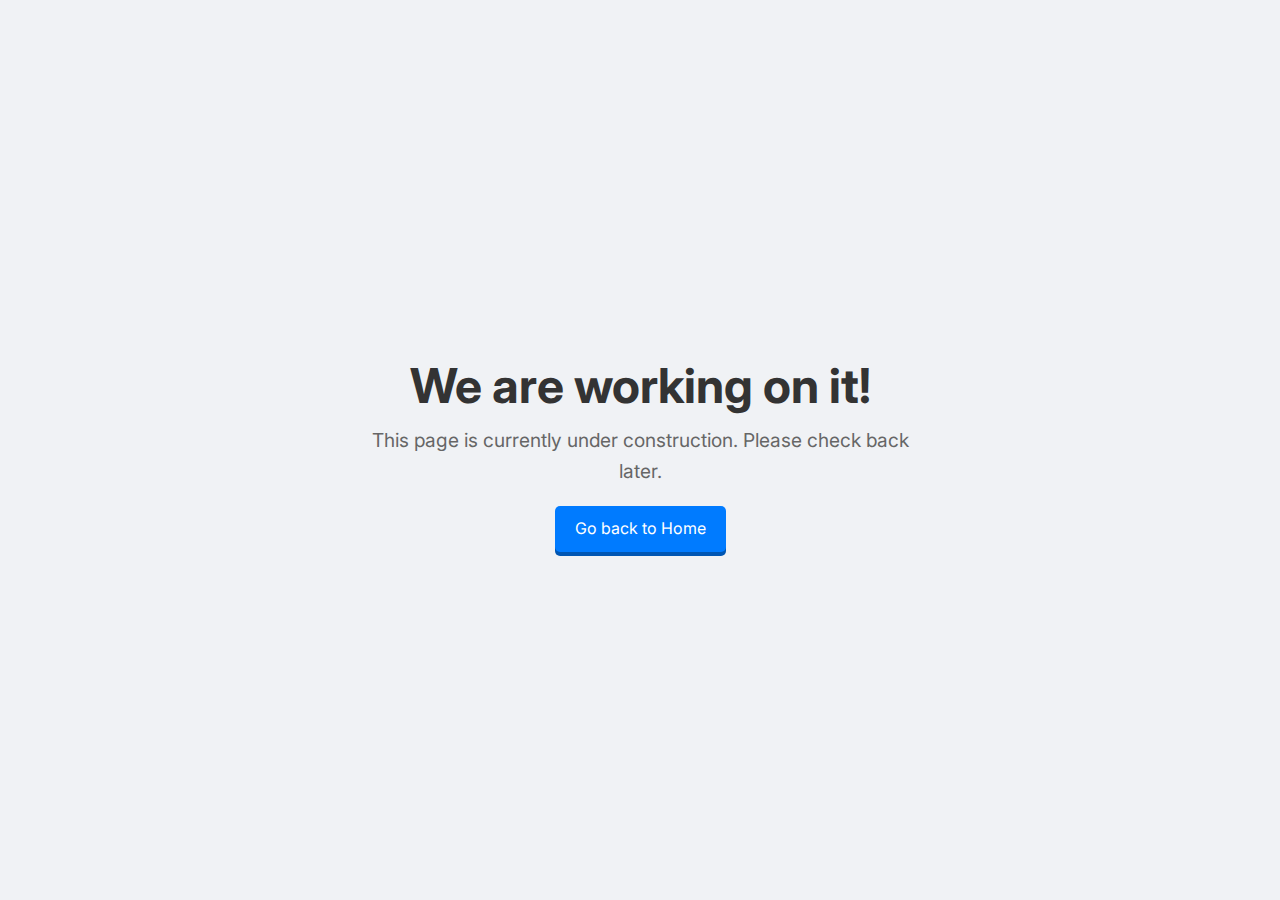
<file: wip.html>
<!DOCTYPE html>
<html lang="en">
<head>
    <meta charset="UTF-8">
    <meta name="viewport" content="width=device-width, initial-scale=1.0">
    <title>Under Construction</title>
    <link rel="stylesheet" href="styles.css">
    <link href="https://fonts.googleapis.com/css2?family=Inter:wght@300;400;500;600;700&display=swap" rel="stylesheet">
    <style>
        body {
            display: flex;
            justify-content: center;
            align-items: center;
            height: 100vh;
            background-color: #f0f2f5;
            text-align: center;
            font-family: 'Inter', sans-serif;
        }
        .container {
            max-width: 600px;
        }
        h1 {
            font-size: 3rem;
            color: #333;
        }
        p {
            font-size: 1.2rem;
            color: #666;
        }
        a {
            display: inline-block;
            margin-top: 20px;
            padding: 10px 20px;
            background-color: #007bff;
            color: white;
            text-decoration: none;
            border-radius: 5px;
            box-shadow: 0 4px #0056b3;
            transition: transform 0.3s ease;
        }
        a:hover {
            transform: translateY(-4px);
        }
    </style>
</head>
<body>
    <div class="container">
        <h1>We are working on it!</h1>
        <p>This page is currently under construction. Please check back later.</p>
        <a href="index.html">Go back to Home</a>
    </div>
</body>
</html>
</file>
<file: styles.css>
/* Reset and Base Styles */
* {
    margin: 0;
    padding: 0;
    box-sizing: border-box;
}

:root {
    --primary-color: #2563eb;
    --secondary-color: #7c3aed;
    --accent-color: #10b981;
    --text-primary: #1f2937;
    --text-secondary: #6b7280;
    --bg-primary: #ffffff;
    --bg-secondary: #f8fafc;
    --bg-dark: #0f172a;
    --border-color: #e5e7eb;
    --gradient-primary: linear-gradient(135deg, #667eea 0%, #764ba2 100%);
    --gradient-secondary: linear-gradient(135deg, #f093fb 0%, #f5576c 100%);
    --gradient-accent: linear-gradient(135deg, #4facfe 0%, #00f2fe 100%);
    --shadow-sm: 0 1px 2px 0 rgba(0, 0, 0, 0.05);
    --shadow-md: 0 4px 6px -1px rgba(0, 0, 0, 0.1);
    --shadow-lg: 0 10px 15px -3px rgba(0, 0, 0, 0.1);
    --shadow-xl: 0 20px 25px -5px rgba(0, 0, 0, 0.1);
    --border-radius: 12px;
    --transition: all 0.3s cubic-bezier(0.4, 0, 0.2, 1);
    --bg-primary-translucent: rgba(255, 255, 255, 0.95);
    --bg-navbar-scrolled: rgba(255, 255, 255, 0.98);
}

body {
    font-family: 'Inter', sans-serif;
    line-height: 1.6;
    color: var(--text-primary);
    background-color: var(--bg-primary);
    overflow-x: hidden;
    transition: background-color 0.3s ease, color 0.3s ease;
}

body.dark-mode {
    --primary-color: #528eff;
    --secondary-color: #9f7aea;
    --text-primary: #f8fafc;
    --text-secondary: #94a3b8;
    --bg-primary: #0f172a;
    --bg-secondary: #1e293b;
    --border-color: #334155;
    --shadow-md: 0 4px 6px -1px rgba(0, 0, 0, 0.4);
    --shadow-lg: 0 10px 15px -3px rgba(0, 0, 0, 0.4);
    --bg-primary-translucent: rgba(15, 23, 42, 0.85);
    --bg-navbar-scrolled: rgba(15, 23, 42, 0.95);
}

.container {
    max-width: 1200px;
    margin: 0 auto;
    padding: 0 20px;
}

/* Navigation */
.navbar {
    position: fixed;
    top: 0;
    width: 100%;
    background: var(--bg-primary-translucent);
    backdrop-filter: blur(10px);
    border-bottom: 1px solid var(--border-color);
    z-index: 1000;
    transition: var(--transition);
}

.nav-container {
    display: flex;
    justify-content: space-between;
    align-items: center;
    padding: 0.5rem 2rem;
    max-width: 1400px;
    margin: 0 auto;
}

.nav-logo {
    display: flex;
    align-items: center;
}

.logo-image {
    width: 120px;
    height: auto;
    transition: var(--transition);
}

.logo-image:hover {
    transform: scale(1.05);
}

.nav-menu {
    display: flex;
    gap: 1.5rem;
    align-items: center;
}

.nav-link {
    text-decoration: none;
    color: var(--text-primary);
    font-weight: 500;
    padding: 0.5rem 1rem;
    border-radius: var(--border-radius);
    transition: var(--transition);
    position: relative;
    overflow: hidden;
}

.nav-link::before {
    content: '';
    position: absolute;
    top: 0;
    left: -100%;
    width: 100%;
    height: 100%;
    background: var(--gradient-primary);
    transition: var(--transition);
    z-index: -1;
}

.nav-link:hover::before {
    left: 0;
}

.nav-link:hover {
    color: white;
    transform: translateY(-2px);
}

.nav-link.active {
    background: var(--gradient-primary);
    color: white;
    box-shadow: var(--shadow-sm);
}

/* Theme Switcher */
.theme-switcher {
    display: flex;
    align-items: center;
    margin-left: 1rem;
}

.theme-toggle-button {
    cursor: pointer;
    background: var(--bg-secondary);
    border: 1px solid var(--border-color);
    width: 50px;
    height: 28px;
    border-radius: 30px;
    position: relative;
    display: flex;
    align-items: center;
    justify-content: space-around;
    padding: 0 5px;
    transition: var(--transition);
}

.theme-toggle-button::before {
    content: '';
    position: absolute;
    width: 20px;
    height: 20px;
    border-radius: 50%;
    background: var(--primary-color);
    top: 3px;
    left: 4px;
    transition: var(--transition);
}

body.dark-mode .theme-toggle-button::before {
    transform: translateX(22px);
    background: var(--secondary-color);
}

.theme-toggle-button i {
    font-size: 14px;
    transition: var(--transition);
}

.fa-sun { color: #facc15; }
.fa-moon { color: #e2e8f0; }

body.dark-mode .fa-sun { opacity: 0; transform: scale(0.5); }
body:not(.dark-mode) .fa-moon { opacity: 0; transform: scale(0.5); }

.nav-toggle {
    display: none;
    flex-direction: column;
    cursor: pointer;
}

.nav-toggle span {
    width: 25px;
    height: 3px;
    background: var(--text-primary);
    margin: 3px 0;
    transition: var(--transition);
}

/* Hero Section */
.hero {
    min-height: 100vh;
    display: flex;
    align-items: center;
    position: relative;
    background: var(--gradient-primary);
    overflow: hidden;
}

.hero-background {
    position: absolute;
    top: 0;
    left: 0;
    width: 100%;
    height: 100%;
    z-index: 1;
}

.floating-shapes {
    position: absolute;
    width: 100%;
    height: 100%;
}

.shape {
    position: absolute;
    border-radius: 50%;
    background: rgba(255, 255, 255, 0.1);
    animation: float 6s ease-in-out infinite;
}

.shape-1 {
    width: 80px;
    height: 80px;
    top: 20%;
    left: 10%;
    animation-delay: 0s;
}

.shape-2 {
    width: 120px;
    height: 120px;
    top: 60%;
    right: 15%;
    animation-delay: 2s;
}

.shape-3 {
    width: 60px;
    height: 60px;
    bottom: 20%;
    left: 20%;
    animation-delay: 4s;
}

.shape-4 {
    width: 100px;
    height: 100px;
    top: 30%;
    right: 30%;
    animation-delay: 1s;
}

@keyframes float {
    0%, 100% { transform: translateY(0px) rotate(0deg); }
    50% { transform: translateY(-20px) rotate(180deg); }
}

.hero-content {
    display: grid;
    grid-template-columns: 1fr 1fr;
    gap: 4rem;
    align-items: center;
    position: relative;
    z-index: 2;
    max-width: 1200px;
    margin: 0 auto;
    padding: 0 2rem;
    overflow-x: hidden;
}

.hero-text {
    color: white;
}

.hero-title {
    font-size: 3.5rem;
    font-weight: 700;
    line-height: 1.2;
    margin-bottom: 1.5rem;
}

.title-line {
    display: block;
    transform: translateY(50px);
    opacity: 0;
    animation: slideUp 0.8s ease-out forwards;
}

.title-line:nth-child(2) {
    animation-delay: 0.2s;
}

.title-line:nth-child(3) {
    animation-delay: 0.4s;
}

.highlight {
    background: var(--gradient-secondary);
    -webkit-background-clip: text;
    -webkit-text-fill-color: transparent;
    background-clip: text;
}

@keyframes slideUp {
    to {
        transform: translateY(0);
        opacity: 1;
    }
}

.hero-subtitle {
    font-size: 1.2rem;
    max-width: 600px;
    margin-bottom: 2rem;
    animation: fadeIn 1s ease-out 0.6s forwards;
    opacity: 0;
}

@keyframes fadeIn {
    to {
        opacity: 1;
    }
}

.hero-buttons {
    display: flex;
    gap: 1rem;
    animation: fadeIn 1s ease-out 0.8s forwards;
    opacity: 0;
}

.btn {
    padding: 0.8rem 1.8rem;
    border: none;
    border-radius: var(--border-radius);
    font-weight: 600;
    cursor: pointer;
    transition: var(--transition);
    display: inline-flex;
    align-items: center;
    gap: 0.5rem;
}

.btn-3d {
    position: relative;
    transform-style: preserve-3d;
}
.btn-3d:hover {
    transform: translateY(-3px);
}

.btn-primary {
    background: white;
    color: var(--primary-color);
}
.btn-primary:hover {
    background: #f0f2f5;
    box-shadow: var(--shadow-md);
}

.btn-secondary {
    background: transparent;
    color: white;
    border: 2px solid white;
}
.btn-secondary:hover {
    background: rgba(255, 255, 255, 0.1);
}

.hero-visual {
    display: flex;
    justify-content: center;
    align-items: center;
    perspective: 1000px;
    overflow: visible;
}

.research-cube {
    width: 200px;
    height: 200px;
    transform-style: preserve-3d;
    animation: cubeRotate 20s infinite linear;
}

.cube-face {
    position: absolute;
    width: 200px;
    height: 200px;
    background: rgba(255, 255, 255, 0.1);
    border: 1px solid rgba(255, 255, 255, 0.2);
    display: flex;
    flex-direction: column;
    justify-content: center;
    align-items: center;
    color: white;
    font-size: 1.2rem;
    font-weight: 500;
    transition: background 0.3s ease;
}
.cube-face:hover {
    background: rgba(255, 255, 255, 0.2);
}
.cube-face i {
    font-size: 2.5rem;
    margin-bottom: 0.5rem;
}
.front { transform: translateZ(100px); }
.back { transform: translateZ(-100px) rotateY(180deg); }
.right { transform: translateX(100px) rotateY(90deg); }
.left { transform: translateX(-100px) rotateY(-90deg); }
.top { transform: translateY(-100px) rotateX(90deg); }
.bottom { transform: translateY(100px) rotateX(-90deg); }

@keyframes cubeRotate {
    from { transform: rotateY(0deg) rotateX(0deg); }
    to { transform: rotateY(360deg) rotateX(360deg); }
}

/* News Section */
.news-section {
    padding: 100px 0;
    background: var(--bg-secondary);
    transition: background-color 0.3s ease;
}

.section-header {
    text-align: center;
    margin-bottom: 50px;
}

.section-title {
    font-size: 2.5rem;
    font-weight: 700;
    margin-bottom: 1rem;
    color: var(--text-primary);
    background: var(--gradient-primary);
    -webkit-background-clip: text;
    -webkit-text-fill-color: transparent;
    background-clip: text;
}

.section-subtitle {
    font-size: 1.1rem;
    color: var(--text-secondary);
    max-width: 600px;
    margin: 0 auto;
}

.news-grid {
    display: grid;
    grid-template-columns: repeat(auto-fit, minmax(300px, 1fr));
    gap: 30px;
}

.news-card {
    background: var(--bg-primary);
    border-radius: var(--border-radius);
    overflow: hidden;
    box-shadow: var(--shadow-md);
    transition: var(--transition);
    border: 1px solid var(--border-color);
}

.news-card:hover {
    transform: translateY(-10px);
    box-shadow: var(--shadow-lg);
}

.news-image {
    position: relative;
}

.news-image img {
    width: 100%;
    height: 200px;
    object-fit: cover;
    transition: var(--transition);
}
.news-card:hover .news-image img {
    transform: scale(1.05);
}

.news-category {
    position: absolute;
    top: 15px;
    left: 15px;
    background: var(--primary-color);
    color: white;
    padding: 5px 10px;
    border-radius: 5px;
    font-size: 0.8rem;
    font-weight: 600;
}

.news-content {
    padding: 25px;
}

.news-content h3 {
    margin-bottom: 0.5rem;
    color: var(--text-primary);
    transition: color 0.3s ease;
}

.news-content h3:hover {
    color: var(--primary-color);
}

.news-content p {
    color: var(--text-secondary);
    font-size: 0.95rem;
}

.news-meta {
    margin-top: 1rem;
    color: var(--text-secondary);
    font-size: 0.9rem;
    display: flex;
    gap: 1rem;
}

.news-meta span {
    display: flex;
    align-items: center;
    gap: 5px;
}

.read-more {
    display: inline-block;
    margin-top: 1rem;
    color: var(--primary-color);
    text-decoration: none;
    font-weight: 600;
}
.read-more i {
    transition: var(--transition);
}
.read-more:hover i {
    transform: translateX(5px);
}

/* Redesigned About Section */
.about-section {
    padding: 100px 0;
    background-color: var(--bg-primary);
    position: relative;
    overflow: hidden;
}

.about-section::before {
    content: '';
    position: absolute;
    top: 50%;
    left: -10%;
    width: 600px;
    height: 600px;
    background-image: radial-gradient(circle, var(--primary-color), transparent 60%);
    transform: translateY(-50%);
    opacity: 0.05;
    transition: var(--transition);
}

body.dark-mode .about-section::before {
    opacity: 0.1;
}

.about-grid-layout {
    display: grid;
    grid-template-columns: minmax(0, 2fr) minmax(0, 1fr);
    gap: 50px;
    align-items: center;
}

.about-main-content .about-text-block {
    margin-bottom: 2.5rem;
}

.about-main-content .about-text-block:last-child {
    margin-bottom: 0;
}

.about-text-block h3 {
    font-size: 1.8rem;
    font-weight: 700;
    margin-bottom: 1rem;
    color: var(--text-primary);
    display: flex;
    align-items: center;
    gap: 10px;
}

.about-text-block h3::before {
    content: '';
    display: block;
    width: 10px;
    height: 10px;
    border-radius: 50%;
    background-color: var(--primary-color);
}

.about-text-block p {
    font-size: 1.1rem;
    line-height: 1.8;
    color: var(--text-secondary);
    padding-left: 20px;
    border-left: 2px solid var(--border-color);
}

.about-sidebar .about-image {
    margin-bottom: 30px;
}

.about-sidebar .image-placeholder {
    width: 100%;
    padding-top: 100%;
    border-radius: var(--border-radius);
    background: var(--bg-secondary);
    position: relative;
    box-shadow: 0 0 0 10px var(--bg-primary), 0 0 0 12px var(--border-color);
    transition: var(--transition);
}

.about-sidebar .image-placeholder:hover {
    transform: scale(1.05);
    box-shadow: 0 0 0 5px var(--bg-primary), 0 0 0 7px var(--primary-color);
}

.image-placeholder img {
    position: absolute;
    top: 0;
    left: 0;
    width: 100%;
    height: 100%;
    object-fit: cover;
    border-radius: var(--border-radius);
    transition: var(--transition);
}

.image-placeholder span {
    position: absolute;
    bottom: 15px;
    right: 15px;
    padding: 5px 12px;
    background: var(--bg-primary-translucent);
    border-radius: 8px;
    backdrop-filter: blur(5px);
    font-weight: 600;
}

.about-stats .stats-grid {
    display: grid;
    grid-template-columns: 1fr 1fr;
    gap: 15px;
}

.about-stats .stat-item {
    background-color: var(--bg-primary-translucent);
    backdrop-filter: blur(10px);
    border: 1px solid var(--border-color);
    border-radius: var(--border-radius);
    padding: 20px;
    text-align: center;
    transition: var(--transition);
}

.about-stats .stat-item:hover {
    transform: translateY(-5px);
    background-color: var(--primary-color);
    color: white;
}

.about-stats .stat-item:hover .stat-number,
.about-stats .stat-item:hover .stat-label,
.about-stats .stat-item:hover .stat-icon i {
    color: white;
}

.about-stats .stat-icon i {
    font-size: 1.8rem;
    color: var(--primary-color);
    transition: var(--transition);
}

.about-stats .stat-number {
    font-size: 1.8rem;
    font-weight: 700;
    margin: 5px 0;
    transition: var(--transition);
}

.about-stats .stat-label {
    font-size: 0.9rem;
    color: var(--text-secondary);
    transition: var(--transition);
}

.about-pillars {
    margin-top: 80px;
    padding-top: 50px;
    border-top: 1px solid var(--border-color);
}

.pillars-title {
    text-align: center;
    font-size: 2rem;
    font-weight: 700;
    margin-bottom: 40px;
}

.about-pillars .research-pillars {
    display: grid;
    grid-template-columns: repeat(4, 1fr);
    gap: 30px;
}

.about-pillars .pillar {
    text-align: center;
    padding: 20px;
    border-radius: var(--border-radius);
    background: var(--bg-secondary);
    border: 1px solid var(--border-color);
    transition: var(--transition);
    position: relative;
    overflow: hidden;
}

.about-pillars .pillar:hover {
    transform: translateY(-10px);
    box-shadow: var(--shadow-lg);
}

.about-pillars .pillar .pillar-icon {
    font-size: 2.5rem;
    color: var(--accent-color);
    margin-bottom: 1rem;
    display: inline-block;
    transition: var(--transition);
}

.about-pillars .pillar:hover .pillar-icon {
    transform: scale(1.2);
}

.about-pillars .pillar h4 {
    font-size: 1.2rem;
    font-weight: 600;
    margin-bottom: 0.5rem;
    color: var(--text-primary);
}

.about-pillars .pillar p {
    color: var(--text-secondary);
    font-size: 0.95rem;
    line-height: 1.6;
}

@media (max-width: 992px) {
    .about-grid-layout {
        grid-template-columns: 1fr;
        gap: 40px;
    }
    
    .about-pillars .research-pillars {
        grid-template-columns: repeat(2, 1fr);
    }
}

@media (max-width: 768px) {
    .about-pillars .research-pillars {
        grid-template-columns: 1fr;
    }
}

/* Faculty Section */
.faculty-section {
    padding: 100px 0;
    background-color: var(--bg-secondary);
}

.faculty-grid {
    display: grid;
    grid-template-columns: repeat(auto-fit, minmax(320px, 1fr));
    gap: 30px;
    margin-top: 50px;
}

.faculty-card {
    background: var(--bg-primary);
    border-radius: var(--border-radius);
    box-shadow: var(--shadow-md);
    text-align: center;
    padding: 40px 20px;
    transition: var(--transition);
    border: 1px solid var(--border-color);
}

.faculty-card:hover {
    transform: translateY(-10px);
    box-shadow: var(--shadow-lg);
}

.faculty-image-placeholder {
    width: 120px;
    height: 120px;
    border-radius: 50%;
    background: var(--gradient-accent);
    margin: 0 auto 20px;
    display: flex;
    justify-content: center;
    align-items: center;
    overflow: hidden;
    box-shadow: 0 5px 15px rgba(0, 123, 255, 0.18);
    border: 3px solid var(--bg-primary);
    transition: box-shadow 0.3s, border 0.3s;
}

.faculty-image-placeholder img {
    width: 100%;
    height: 100%;
    object-fit: cover;
    border-radius: 50%;
    display: block;
}

.faculty-card:hover .faculty-image-placeholder {
    box-shadow: 0 8px 24px rgba(37,99,235,0.18);
    border: 3px solid var(--primary-color);
}

.faculty-info .faculty-name {
    font-size: 1.5rem;
    font-weight: 600;
    margin-bottom: 5px;
    color: var(--text-primary);
}

.faculty-info .faculty-role {
    font-size: 1rem;
    font-weight: 500;
    color: var(--primary-color);
    margin-bottom: 10px;
    text-transform: uppercase;
    letter-spacing: 1px;
}

.faculty-info .faculty-title {
    font-size: 0.9rem;
    color: var(--text-secondary);
    line-height: 1.6;
}

/* Contact Section */
.contact-section {
    padding: 100px 0;
    background-color: var(--bg-primary);
    transition: background-color 0.3s ease;
}

.contact-content {
    display: grid;
    grid-template-columns: 1fr 1.2fr;
    gap: 60px;
    align-items: flex-start;
}

.contact-info h2 {
    font-size: 2.5rem;
    font-weight: 700;
    margin-bottom: 1rem;
    color: var(--text-primary);
}

.contact-info p {
    font-size: 1.1rem;
    line-height: 1.7;
    color: var(--text-secondary);
    margin-bottom: 2.5rem;
}

.contact-details {
    display: flex;
    flex-direction: column;
    gap: 1.5rem;
}

.contact-item {
    display: flex;
    align-items: flex-start;
    gap: 1rem;
}

.contact-item i {
    font-size: 1.2rem;
    color: var(--primary-color);
    margin-top: 5px;
}

.contact-item h4 {
    margin-bottom: 0.25rem;
    color: var(--text-primary);
}

.contact-item p {
    color: var(--text-secondary);
    margin-bottom: 0;
}

.contact-item a {
    color: var(--primary-color);
    text-decoration: none;
    transition: var(--transition);
}

.contact-item a:hover {
    text-decoration: underline;
}

.contact-form {
    background: rgba(255,255,255,0.7);
    backdrop-filter: blur(12px);
    box-shadow: 0 8px 32px 0 rgba(31, 38, 135, 0.15);
    border-radius: 20px;
    border: 1.5px solid var(--border-color);
    padding: 3rem 2rem;
    transition: background 0.3s, box-shadow 0.3s;
    position: relative;
    z-index: 2;
}
body.dark-mode .contact-form {
    background: rgba(15,23,42,0.85);
    box-shadow: 0 8px 32px 0 rgba(16, 24, 39, 0.35);
    border: 1.5px solid var(--border-color);
}
.contact-form h3 {
    font-size: 2rem;
    font-weight: 700;
    margin-bottom: 0.5rem;
    color: var(--primary-color);
    letter-spacing: 0.5px;
}
.contact-form p {
    font-size: 1.08rem;
    margin-bottom: 2rem;
    color: var(--text-secondary);
}
.form-group {
    margin-bottom: 1.5rem;
}
.form-group input,
.form-group textarea,
.form-group select {
    width: 100%;
    padding: 1.1rem 1.2rem;
    border-radius: 14px;
    border: 1.5px solid var(--border-color);
    background: rgba(255,255,255,0.85);
    color: var(--text-primary);
    font-size: 1.05rem;
    transition: border 0.3s, background 0.3s;
    box-shadow: 0 1px 4px rgba(0,0,0,0.03);
}
body.dark-mode .form-group input,
body.dark-mode .form-group textarea,
body.dark-mode .form-group select {
    background: rgba(30,41,59,0.95);
    color: var(--text-primary);
}
.form-group input:focus,
.form-group textarea:focus,
.form-group select:focus {
    border-color: var(--primary-color);
    background: rgba(79,172,254,0.08);
    outline: none;
    box-shadow: 0 0 0 3px rgba(37, 99, 235, 0.13);
}
.contact-form .btn {
    width: 100%;
    padding: 1rem 0;
    font-size: 1.1rem;
    border-radius: 14px;
    margin-top: 0.5rem;
    box-shadow: 0 2px 8px rgba(37,99,235,0.08);
}

/* Footer */
.footer {
    background: var(--bg-secondary);
    color: var(--text-secondary);
    padding: 4rem 0 2rem;
    border-top: 1px solid var(--border-color);
}

.footer-content {
    display: grid;
    grid-template-columns: repeat(auto-fit, minmax(220px, 1fr));
    gap: 2rem;
}

.footer-section h3,
.footer-section h4 {
    color: var(--text-primary);
    margin-bottom: 1rem;
}

.footer-section p {
    margin-bottom: 1rem;
}

.footer-section ul {
    list-style: none;
}

.footer-section ul li {
    margin-bottom: 0.75rem;
}

.footer-section ul li a {
    text-decoration: none;
    color: var(--text-secondary);
    transition: var(--transition);
}

.footer-section ul li a:hover {
    color: var(--primary-color);
}

.social-links {
    display: flex;
    gap: 0.75rem;
    margin-top: 1rem;
}

.social-links a {
    display: inline-block;
    width: 40px;
    height: 40px;
    line-height: 40px;
    text-align: center;
    border-radius: 50%;
    background-color: var(--bg-primary);
    color: var(--text-secondary);
    margin-right: 0.5rem;
    transition: var(--transition);
    box-shadow: var(--shadow-sm);
}

.social-links a:hover {
    background: var(--primary-color);
    color: white;
    transform: translateY(-3px);
}

.footer-bottom {
    text-align: center;
    margin-top: 3rem;
    padding-top: 2rem;
    border-top: 1px solid var(--border-color);
}

/* Responsive Design */
@media (max-width: 992px) {
    .contact-content {
        grid-template-columns: 1fr;
    }
}

@media (max-width: 768px) {
    .nav-menu {
        position: fixed;
        top: 0;
        right: -100%;
        width: 100vw;
        height: 100vh;
        flex-direction: column;
        background: var(--bg-primary);
        padding: 5rem 2rem 2rem 2rem;
        gap: 2rem;
        transition: right 0.5s cubic-bezier(0.23, 1, 0.32, 1);
        z-index: 2000;
        box-shadow: 0 8px 32px rgba(0,0,0,0.18);
        align-items: flex-start;
    }
    .nav-menu.active {
        right: 0;
    }
    .nav-toggle {
        display: flex;
        z-index: 2100;
    }
    .navbar {
        position: fixed;
        width: 100vw;
        left: 0;
        z-index: 2200;
    }
    .hero-content {
        grid-template-columns: 1fr;
        text-align: center;
        padding: 2.5rem 1rem 2rem 1rem;
        gap: 2rem;
    }
    .hero-title {
        font-size: 2.1rem;
        line-height: 1.15;
    }
    .hero-subtitle {
        font-size: 1rem;
        margin-bottom: 1.2rem;
        max-width: 95vw;
    }
    .hero-buttons {
        flex-direction: column;
        gap: 0.7rem;
        align-items: center;
    }
    .hero-visual {
        perspective: 600px;
        min-height: 160px;
    }
    .research-cube {
        width: 120px;
        height: 120px;
    }
    .cube-face {
        width: 120px;
        height: 120px;
    }
    .about-grid-layout {
        grid-template-columns: 1fr;
        gap: 40px;
    }
    .about-pillars .research-pillars {
        grid-template-columns: 1fr;
    }
    
    .stats-grid {
        grid-template-columns: repeat(2, 1fr);
    }
    
    .news-grid {
        grid-template-columns: 1fr;
    }
    
    .research-grid {
        grid-template-columns: 1fr;
    }
    
    .faculty-grid {
        grid-template-columns: 1fr;
    }
    
    .footer-content {
        flex-direction: column;
        text-align: center;
        gap: 2rem;
    }
    .social-links {
        justify-content: center;
    }
    .hero-background, .floating-shapes {
        max-width: 100vw;
        overflow-x: hidden;
    }
    .hero-visual {
        margin: 0 auto;
        max-width: 100vw;
    }
}

@media (max-width: 480px) {
    .container {
        padding: 0 15px;
    }
    .hero-content {
        padding: 1.2rem 0.3rem 1.2rem 0.3rem;
        gap: 1.2rem;
    }
    .hero-title {
        font-size: 1.3rem;
        line-height: 1.1;
        margin-bottom: 0.7rem;
    }
    .hero-subtitle {
        font-size: 0.93rem;
        margin-bottom: 0.7rem;
    }
    .hero-buttons {
        gap: 0.5rem;
    }
    .btn {
        width: 100%;
        min-width: 0;
        font-size: 0.95rem;
        padding: 0.7rem 0.5rem;
    }
    .hero-visual {
        perspective: 400px;
        min-height: 100px;
    }
    .research-cube {
        width: 70px;
        height: 70px;
    }
    .cube-face {
        width: 70px;
        height: 70px;
    }
    .section-title {
        font-size: 2rem;
    }
    .about-section {
        padding: 60px 0;
    }
    
    .about-grid-layout {
        gap: 40px;
    }
    
    .about-text-block h3 {
        font-size: 1.6rem;
    }
    
    .about-text-block p {
        font-size: 1.1rem;
    }
    
    .about-stats h3,
    .about-pillars h3 {
        font-size: 1.6rem;
        margin-bottom: 2rem;
    }
    
    .stats-grid {
        grid-template-columns: 1fr;
        gap: 20px;
    }
    
    .stat-item {
        padding: 20px;
    }
    
    .stat-icon {
        width: 50px;
        height: 50px;
        font-size: 1.2rem;
    }
    
    .stat-number {
        font-size: 2rem;
    }
    
    .research-pillars {
        gap: 20px;
    }
    
    .pillar {
        padding: 20px;
    }
    
    .pillar-icon {
        width: 50px;
        height: 50px;
        font-size: 1.2rem;
    }
    
    .image-placeholder {
        padding-top: 60%;
    }
    
    .contact-form {
        padding: 1.5rem 0.7rem;
    }
    .hero-title {
        font-size: 1.1rem;
        word-break: break-word;
    }
    .hero-subtitle {
        font-size: 0.85rem;
        word-break: break-word;
    }
    .hero-visual {
        margin: 0 auto;
        max-width: 100vw;
    }
}

html {
    scroll-behavior: smooth;
}

/* Our Research Areas Section */
.research-areas-section {
    position: relative;
    padding: 120px 0;
    background: linear-gradient(135deg, var(--bg-secondary) 0%, var(--bg-primary) 100%);
    transition: background 0.3s;
    overflow: hidden;
}

body.dark-mode .research-areas-section {
    background: linear-gradient(135deg, var(--bg-dark) 0%, var(--bg-secondary) 100%);
}

.section-underline {
    width: 80px;
    height: 4px;
    margin: 0.5rem auto 2rem;
    background: var(--gradient-accent);
    border-radius: 2px;
}

/* Research Filters */
.research-filters {
    display: flex;
    justify-content: center;
    flex-wrap: wrap;
    gap: 12px;
    margin-bottom: 50px;
    z-index: 3;
    position: relative;
}

.filter-btn {
    background: var(--bg-primary);
    border: 2px solid var(--border-color);
    color: var(--text-secondary);
    padding: 12px 24px;
    border-radius: 50px;
    font-weight: 500;
    font-size: 0.9rem;
    cursor: pointer;
    transition: all 0.3s cubic-bezier(0.175, 0.885, 0.32, 1.275);
    box-shadow: 0 2px 8px rgba(0,0,0,0.1);
    position: relative;
    overflow: hidden;
}

.filter-btn::before {
    content: '';
    position: absolute;
    top: 0;
    left: -100%;
    width: 100%;
    height: 100%;
    background: linear-gradient(90deg, transparent, rgba(255,255,255,0.2), transparent);
    transition: left 0.5s;
}

.filter-btn:hover::before {
    left: 100%;
}

.filter-btn:hover {
    background: var(--primary-color);
    color: white;
    border-color: var(--primary-color);
    transform: translateY(-3px) scale(1.05);
    box-shadow: 0 8px 25px rgba(0,0,0,0.2);
}

.filter-btn.active {
    background: var(--primary-color);
    color: white;
    border-color: var(--primary-color);
    box-shadow: 0 8px 25px rgba(0,0,0,0.3);
    transform: translateY(-2px) scale(1.02);
}

.filter-btn:active {
    transform: translateY(-1px) scale(1.02);
    transition: all 0.1s ease;
}

body.dark-mode .filter-btn {
    background: var(--bg-secondary);
    border-color: var(--border-color);
    color: var(--text-secondary);
}

body.dark-mode .filter-btn:hover,
body.dark-mode .filter-btn.active {
    background: var(--secondary-color);
    color: white;
    border-color: var(--secondary-color);
}

.research-areas-grid {
    display: grid;
    grid-template-columns: repeat(auto-fit, minmax(350px, 1fr));
    gap: 30px;
    z-index: 2;
    position: relative;
}

.research-area-card {
    background: var(--bg-primary);
    border-radius: 20px;
    box-shadow: 0 8px 32px rgba(0,0,0,0.1);
    padding: 2.5rem;
    text-align: left;
    transition: all 0.4s cubic-bezier(0.175, 0.885, 0.32, 1.275);
    border: 1px solid var(--border-color);
    position: relative;
    overflow: hidden;
    min-height: 280px;
    display: flex;
    flex-direction: column;
    cursor: pointer;
}

.research-area-card::before {
    content: '';
    position: absolute;
    top: 0;
    left: 0;
    right: 0;
    height: 4px;
    background: var(--gradient-accent);
    transform: scaleX(0);
    transition: transform 0.3s ease;
}

.research-area-card:hover::before {
    transform: scaleX(1);
}

body.dark-mode .research-area-card {
    background: var(--bg-secondary);
    box-shadow: 0 8px 32px rgba(0,0,0,0.3);
}

.research-area-card:hover {
    transform: translateY(-8px) scale(1.02);
    box-shadow: 0 20px 40px rgba(0,0,0,0.15);
    border-color: var(--primary-color);
    background: linear-gradient(135deg, var(--bg-primary) 0%, rgba(255,255,255,0.05) 100%);
}

body.dark-mode .research-area-card:hover {
    background: linear-gradient(135deg, var(--bg-secondary) 0%, rgba(255,255,255,0.02) 100%);
}

.area-icon {
    font-size: 3rem;
    color: var(--accent-color);
    margin-bottom: 1.5rem;
    transition: all 0.3s ease;
    display: inline-block;
}

.research-area-card:hover .area-icon {
    color: var(--primary-color);
    transform: scale(1.1) rotate(5deg);
}

.area-content h3 {
    font-size: 1.4rem;
    font-weight: 700;
    margin-bottom: 1rem;
    color: var(--text-primary);
    line-height: 1.3;
}

.research-topics {
    list-style: none;
    padding: 0;
    margin: 0;
}

.research-topics li {
    color: var(--text-secondary);
    font-size: 0.95rem;
    line-height: 1.6;
    margin-bottom: 0.8rem;
    padding-left: 1.5rem;
    position: relative;
    transition: color 0.3s ease;
}

.research-topics li::before {
    content: '•';
    color: var(--accent-color);
    font-weight: bold;
    position: absolute;
    left: 0;
    top: 0;
    transition: color 0.3s ease;
}

.research-area-card:hover .research-topics li::before {
    color: var(--primary-color);
}

.research-area-card:hover .research-topics li {
    color: var(--text-primary);
}

/* Enhanced area icon animations */
.area-icon {
    font-size: 3rem;
    color: var(--accent-color);
    margin-bottom: 1.5rem;
    transition: all 0.4s cubic-bezier(0.175, 0.885, 0.32, 1.275);
    display: inline-block;
    position: relative;
}

.area-icon::after {
    content: '';
    position: absolute;
    top: 50%;
    left: 50%;
    width: 0;
    height: 0;
    background: radial-gradient(circle, var(--primary-color) 0%, transparent 70%);
    border-radius: 50%;
    transform: translate(-50%, -50%);
    transition: all 0.4s ease;
    opacity: 0;
    z-index: -1;
}

.research-area-card:hover .area-icon {
    color: var(--primary-color);
    transform: scale(1.1) rotate(5deg);
}

.research-area-card:hover .area-icon::after {
    width: 80px;
    height: 80px;
    opacity: 0.1;
}

.research-bg-shape {
    position: absolute;
    top: -100px;
    left: 50%;
    width: 800px;
    height: 800px;
    background: radial-gradient(circle, var(--primary-color) 0%, transparent 70%);
    opacity: 0.08;
    transform: translateX(-50%);
    z-index: 1;
    pointer-events: none;
    transition: background 0.3s;
}

body.dark-mode .research-bg-shape {
    background: radial-gradient(circle, var(--secondary-color) 0%, transparent 70%);
    opacity: 0.12;
}

/* Responsive Design */
@media (max-width: 1200px) {
    .research-areas-grid {
        grid-template-columns: repeat(auto-fit, minmax(320px, 1fr));
        gap: 25px;
    }
}

@media (max-width: 768px) {
    .research-areas-section {
        padding: 80px 0;
    }
    
    .research-areas-grid {
        grid-template-columns: 1fr;
        gap: 20px;
    }
    
    .research-area-card {
        padding: 2rem;
        min-height: auto;
    }
    
    .area-icon {
        font-size: 2.5rem;
        margin-bottom: 1rem;
    }
    
    .area-content h3 {
        font-size: 1.2rem;
    }
    
    .research-topics li {
        font-size: 0.9rem;
        margin-bottom: 0.6rem;
    }
    
    .research-filters {
        gap: 8px;
        margin-bottom: 30px;
    }
    
    .filter-btn {
        padding: 10px 18px;
        font-size: 0.85rem;
    }
}

@media (max-width: 480px) {
    .research-areas-section {
        padding: 60px 0;
    }
    
    .research-area-card {
        padding: 1.5rem;
    }
    
    .area-icon {
        font-size: 2rem;
    }
    
    .area-content h3 {
        font-size: 1.1rem;
    }
    
    .research-topics li {
        font-size: 0.85rem;
        padding-left: 1.2rem;
    }
    
    .filter-btn {
        padding: 8px 16px;
        font-size: 0.8rem;
    }
}

/* Research Card Animations */
.research-area-card {
    animation: fadeInUp 0.6s ease-out forwards;
    opacity: 0;
    transform: translateY(30px);
}

.research-area-card:nth-child(1) { animation-delay: 0.1s; }
.research-area-card:nth-child(2) { animation-delay: 0.2s; }
.research-area-card:nth-child(3) { animation-delay: 0.3s; }
.research-area-card:nth-child(4) { animation-delay: 0.4s; }
.research-area-card:nth-child(5) { animation-delay: 0.5s; }
.research-area-card:nth-child(6) { animation-delay: 0.6s; }
.research-area-card:nth-child(7) { animation-delay: 0.7s; }
.research-area-card:nth-child(8) { animation-delay: 0.8s; }

@keyframes fadeInUp {
    from {
        opacity: 0;
        transform: translateY(30px);
    }
    to {
        opacity: 1;
        transform: translateY(0);
    }
}

/* Filter Button Animations */
.filter-btn {
    animation: fadeInScale 0.4s ease-out forwards;
    opacity: 0;
    transform: scale(0.8);
}

.filter-btn:nth-child(1) { animation-delay: 0.1s; }
.filter-btn:nth-child(2) { animation-delay: 0.15s; }
.filter-btn:nth-child(3) { animation-delay: 0.2s; }
.filter-btn:nth-child(4) { animation-delay: 0.25s; }
.filter-btn:nth-child(5) { animation-delay: 0.3s; }
.filter-btn:nth-child(6) { animation-delay: 0.35s; }
.filter-btn:nth-child(7) { animation-delay: 0.4s; }
.filter-btn:nth-child(8) { animation-delay: 0.45s; }
.filter-btn:nth-child(9) { animation-delay: 0.5s; }

@keyframes fadeInScale {
    from {
        opacity: 0;
        transform: scale(0.8);
    }
    to {
        opacity: 1;
        transform: scale(1);
    }
}

/* Research Topics Animation */
.research-topics li {
    animation: slideInLeft 0.5s ease-out forwards;
    opacity: 0;
    transform: translateX(-20px);
    position: relative;
    transition: all 0.3s ease;
}

.research-topics li:hover {
    color: var(--primary-color);
    transform: translateX(5px);
}

.research-topics li:hover::before {
    color: var(--primary-color);
    transform: scale(1.2);
}

.research-area-card:nth-child(1) .research-topics li:nth-child(1) { animation-delay: 0.2s; }
.research-area-card:nth-child(1) .research-topics li:nth-child(2) { animation-delay: 0.3s; }
.research-area-card:nth-child(1) .research-topics li:nth-child(3) { animation-delay: 0.4s; }

.research-area-card:nth-child(2) .research-topics li:nth-child(1) { animation-delay: 0.3s; }
.research-area-card:nth-child(2) .research-topics li:nth-child(2) { animation-delay: 0.4s; }
.research-area-card:nth-child(2) .research-topics li:nth-child(3) { animation-delay: 0.5s; }

.research-area-card:nth-child(3) .research-topics li:nth-child(1) { animation-delay: 0.4s; }
.research-area-card:nth-child(3) .research-topics li:nth-child(2) { animation-delay: 0.5s; }
.research-area-card:nth-child(3) .research-topics li:nth-child(3) { animation-delay: 0.6s; }

.research-area-card:nth-child(4) .research-topics li:nth-child(1) { animation-delay: 0.5s; }
.research-area-card:nth-child(4) .research-topics li:nth-child(2) { animation-delay: 0.6s; }
.research-area-card:nth-child(4) .research-topics li:nth-child(3) { animation-delay: 0.7s; }

.research-area-card:nth-child(5) .research-topics li:nth-child(1) { animation-delay: 0.6s; }
.research-area-card:nth-child(5) .research-topics li:nth-child(2) { animation-delay: 0.7s; }
.research-area-card:nth-child(5) .research-topics li:nth-child(3) { animation-delay: 0.8s; }

.research-area-card:nth-child(6) .research-topics li:nth-child(1) { animation-delay: 0.7s; }
.research-area-card:nth-child(6) .research-topics li:nth-child(2) { animation-delay: 0.8s; }
.research-area-card:nth-child(6) .research-topics li:nth-child(3) { animation-delay: 0.9s; }

.research-area-card:nth-child(7) .research-topics li:nth-child(1) { animation-delay: 0.8s; }
.research-area-card:nth-child(7) .research-topics li:nth-child(2) { animation-delay: 0.9s; }
.research-area-card:nth-child(7) .research-topics li:nth-child(3) { animation-delay: 1.0s; }

.research-area-card:nth-child(8) .research-topics li:nth-child(1) { animation-delay: 0.9s; }
.research-area-card:nth-child(8) .research-topics li:nth-child(2) { animation-delay: 1.0s; }
.research-area-card:nth-child(8) .research-topics li:nth-child(3) { animation-delay: 1.1s; }

@keyframes slideInLeft {
    from {
        opacity: 0;
        transform: translateX(-20px);
    }
    to {
        opacity: 1;
        transform: translateX(0);
    }
}

/* Interdisciplinary Project Ideas Banner */
.interdisciplinary-banner {
    margin-top: 60px;
    width: 100%;
    background: linear-gradient(135deg, var(--primary-color) 0%, var(--secondary-color) 100%);
    border-radius: 15px;
    padding: 2rem;
    position: relative;
    overflow: hidden;
    box-shadow: 0 10px 30px rgba(0,0,0,0.15);
    transition: all 0.3s ease;
}

/* Dark mode styles for banner */
body.dark-mode .interdisciplinary-banner {
    background: linear-gradient(135deg, #1a1a1a 0%, #2d2d2d 100%);
    box-shadow: 0 10px 30px rgba(0,0,0,0.3);
}

.interdisciplinary-banner::before {
    content: '';
    position: absolute;
    top: 0;
    left: 0;
    right: 0;
    bottom: 0;
    background: linear-gradient(45deg, transparent 30%, rgba(255,255,255,0.1) 50%, transparent 70%);
    animation: shimmer 3s ease-in-out infinite;
    transition: background 0.3s ease;
}

body.dark-mode .interdisciplinary-banner::before {
    background: linear-gradient(45deg, transparent 30%, rgba(255,255,255,0.05) 50%, transparent 70%);
}

@keyframes shimmer {
    0% { transform: translateX(-100%); }
    100% { transform: translateX(100%); }
}

.banner-content {
    display: flex;
    align-items: center;
    gap: 1.5rem;
    position: relative;
    z-index: 2;
}

.banner-icon {
    font-size: 2.5rem;
    animation: starTwinkle 2s ease-in-out infinite;
    flex-shrink: 0;
}

@keyframes starTwinkle {
    0%, 100% { transform: scale(1) rotate(0deg); }
    50% { transform: scale(1.1) rotate(5deg); }
}

.banner-text {
    flex-grow: 1;
}

.banner-text h3 {
    color: white;
    font-size: 1.5rem;
    font-weight: 700;
    margin-bottom: 0.5rem;
    text-shadow: 0 2px 4px rgba(0,0,0,0.2);
    transition: color 0.3s ease;
    text-align: center;
    text-transform: uppercase;
    font-size:2rem;
    font-weight: 700;
    margin-bottom: 0.5rem;
    text-shadow: 0 2px 4px rgba(0,0,0,0.2);
    transition: color 0.3s ease;
}

body.dark-mode .banner-text h3 {
    color: #ffffff;
    text-shadow: 0 2px 4px rgba(0,0,0,0.4);
}

.project-list {
    display: flex;
    align-items: center;
    flex-wrap: wrap;
    gap: 1rem;
    color: rgba(255,255,255,0.9);
    font-size: 1rem;
    line-height: 1.4;
    transition: color 0.3s ease;
}

body.dark-mode .project-list {
    color: rgba(255,255,255,0.8);
}

.project-item {
    background: rgba(255,255,255,0.15);
    padding: 0.5rem 1rem;
    border-radius: 25px;
    backdrop-filter: blur(10px);
    border: 1px solid rgba(255,255,255,0.2);
    transition: all 0.3s ease;
}

body.dark-mode .project-item {
    background: rgba(255,255,255,0.1);
    border: 1px solid rgba(255,255,255,0.15);
}

.project-item:hover {
    background: rgba(255,255,255,0.25);
    transform: translateY(-2px);
    box-shadow: 0 4px 12px rgba(0,0,0,0.2);
}

body.dark-mode .project-item:hover {
    background: rgba(255,255,255,0.2);
    box-shadow: 0 4px 12px rgba(0,0,0,0.4);
}

.project-separator {
    color: rgba(255,255,255,0.6);
    font-weight: bold;
    font-size: 1.2rem;
    transition: color 0.3s ease;
}

body.dark-mode .project-separator {
    color: rgba(255,255,255,0.5);
}

/* Responsive Design for Banner */
@media (max-width: 768px) {
    .interdisciplinary-banner {
        margin-top: 40px;
        padding: 1.5rem;
    }
    
    .banner-content {
        flex-direction: column;
        text-align: center;
        gap: 1rem;
    }
    
    .banner-icon {
        font-size: 2rem;
    }
    
    .banner-text h3 {
        font-size: 1.3rem;
    }
    
    .project-list {
        flex-direction: column;
        gap: 0.8rem;
    }
    
    .project-item {
        font-size: 0.9rem;
        padding: 0.4rem 0.8rem;
    }
    
    .project-separator {
        display: none;
    }
}

@media (max-width: 480px) {
    .interdisciplinary-banner {
        padding: 1rem;
    }
    
    .banner-text h3 {
        font-size: 1.2rem;
    }
    
    .project-item {
        font-size: 0.85rem;
        padding: 0.3rem 0.6rem;
    }
}

/* Know Our Members Section Styles */
.members-section {
    padding: 30px 0 20px 0;
    background: var(--bg-secondary);
    transition: background 0.3s;
}
.members-section .section-title {
    font-size: 1.7rem;
    font-weight: 600;
    text-align: center;
    margin-bottom: 1.2em;
    letter-spacing: 1px;
}
.members-grid {
    display: grid;
    grid-template-columns: repeat(auto-fit, minmax(220px, 1fr));
    gap: 18px;
    justify-items: center;
}
.member-card {
    background: var(--bg-primary);
    border-radius: 10px;
    box-shadow: 0 2px 8px rgba(0,0,0,0.06);
    padding: 16px 14px;
    width: 100%;
    max-width: 270px;
    min-height: 120px;
    display: flex;
    flex-direction: column;
    align-items: center;
    text-align: center;
    transition: box-shadow 0.2s, background 0.3s;
    border: 1px solid var(--border-color);
}
.member-card:hover {
    box-shadow: 0 4px 16px rgba(0,0,0,0.10);
    background: var(--bg-secondary);
}
.member-info {
    width: 100%;
}
.member-name {
    font-size: 1.05rem;
    font-weight: 600;
    margin-bottom: 0.3em;
    color: var(--text-primary);
}
.member-title {
    font-size: 0.93rem;
    color: var(--text-secondary);
    line-height: 1.4;
    margin-bottom: 0;
}
.member-image-placeholder {
    width: 64px;
    height: 64px;
    border-radius: 50%;
    overflow: hidden;
    margin: 0 auto 10px auto;
    background: var(--bg-secondary);
    display: flex;
    align-items: center;
    justify-content: center;
    box-shadow: 0 1px 4px rgba(0,0,0,0.07);
}
.member-image-placeholder img {
    width: 100%;
    height: 100%;
    object-fit: cover;
    border-radius: 50%;
    display: block;
}

/* Dark mode overrides for members section */
body.dark-mode .members-section {
    background: var(--bg-dark);
}
body.dark-mode .member-card {
    background: var(--bg-secondary);
    border: 1px solid var(--border-color);
}
body.dark-mode .member-card:hover {
    background: var(--bg-primary);
}
body.dark-mode .member-name {
    color: var(--text-primary);
}
body.dark-mode .member-title {
    color: var(--text-secondary);
}
body.dark-mode .member-image-placeholder {
    background: var(--bg-primary);
}

/* Remove modal/overlay styles for members-section */
#members.members-section {
    position: static;
    top: unset;
    left: unset;
    width: 100%;
    height: auto;
    background: none;
    z-index: unset;
    display: block !important;
    align-items: unset;
    justify-content: unset;
    overflow-y: unset;
    transition: none;
    opacity: 1;
    padding: 60px 0 40px 0;
}
#members .container {
    background: none;
    border-radius: 0;
    box-shadow: none;
    padding: 0 20px;
    max-width: 1200px;
    width: 100%;
    max-height: unset;
    overflow-y: unset;
    position: static;
}
#members .section-header {
    position: static;
    padding-right: 0;
    text-align: center;
    margin-bottom: 40px;
}
#members .close-members-section {
    display: none !important;
}
#members .members-grid {
    display: grid;
    grid-template-columns: repeat(auto-fit, minmax(250px, 1fr));
    gap: 28px;
    margin-top: 0;
}
#members .member-card {
    background: #fff;
    border-radius: 12px;
    box-shadow: 0 2px 8px rgba(0,0,0,0.08);
    padding: 18px 12px 14px 12px;
    min-height: 160px;
    display: flex;
    flex-direction: column;
    align-items: center;
    text-align: center;
    transition: box-shadow 0.2s;
    position: relative;
}
#members .member-card:hover {
    box-shadow: 0 6px 18px rgba(0,0,0,0.13);
}
#members .member-image-placeholder {
    width: 70px;
    height: 70px;
    border-radius: 50%;
    overflow: hidden;
    margin: 0 auto 12px auto;
    background: #eaeaea;
    display: flex;
    align-items: center;
    justify-content: center;
    box-shadow: 0 1px 4px rgba(0,0,0,0.09);
}
#members .member-image-placeholder img {
    width: 100%;
    height: 100%;
    object-fit: cover;
    border-radius: 50%;
    display: block;
}
#members .member-name {
    font-size: 1.08rem;
    font-weight: 600;
    margin-bottom: 0.3em;
    color: #2a2a2a;
}
#members .member-title {
    font-size: 0.95rem;
    color: #555;
    line-height: 1.4;
    margin-bottom: 0;
}
@media (max-width: 700px) {
    #members .container {
        padding: 0 5px;
        max-width: 99vw;
    }
    #members .members-grid {
        grid-template-columns: 1fr;
        gap: 12px;
    }
    #members .member-card {
        min-height: 120px;
        padding: 12px 5px 10px 5px;
    }
}
</file>
